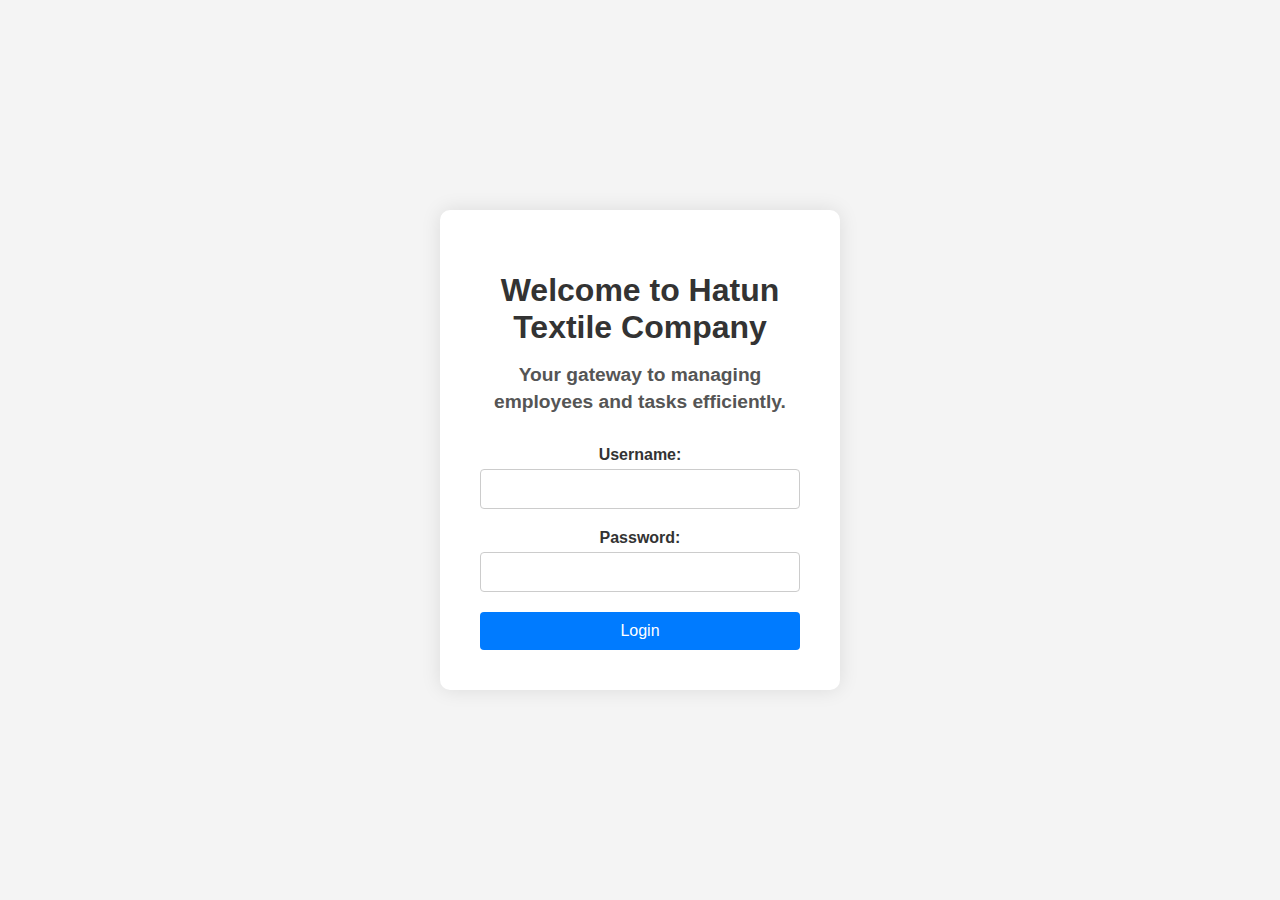
<file: index.html>
<!DOCTYPE html>
<html lang="en">
<head>
    <meta charset="UTF-8">
    <meta name="viewport" content="width=device-width, initial-scale=1.0">
    <title>Login - Hatun Textile Company</title>
    <link rel="stylesheet" href="styles.css">
</head>
<body>
    <div class="login-container">
        <h1>Welcome to Hatun Textile Company</h1>
        <h2>Your gateway to managing employees and tasks efficiently.</h2>

        <form id="loginForm">
            <label for="username">Username:</label>
            <input type="text" id="username" required>

            <label for="password">Password:</label>
            <input type="password" id="password" required>

            <button type="submit">Login</button>
        </form>
    </div>
    <script src="scripts.js"></script>
</body>
</html>
</file>
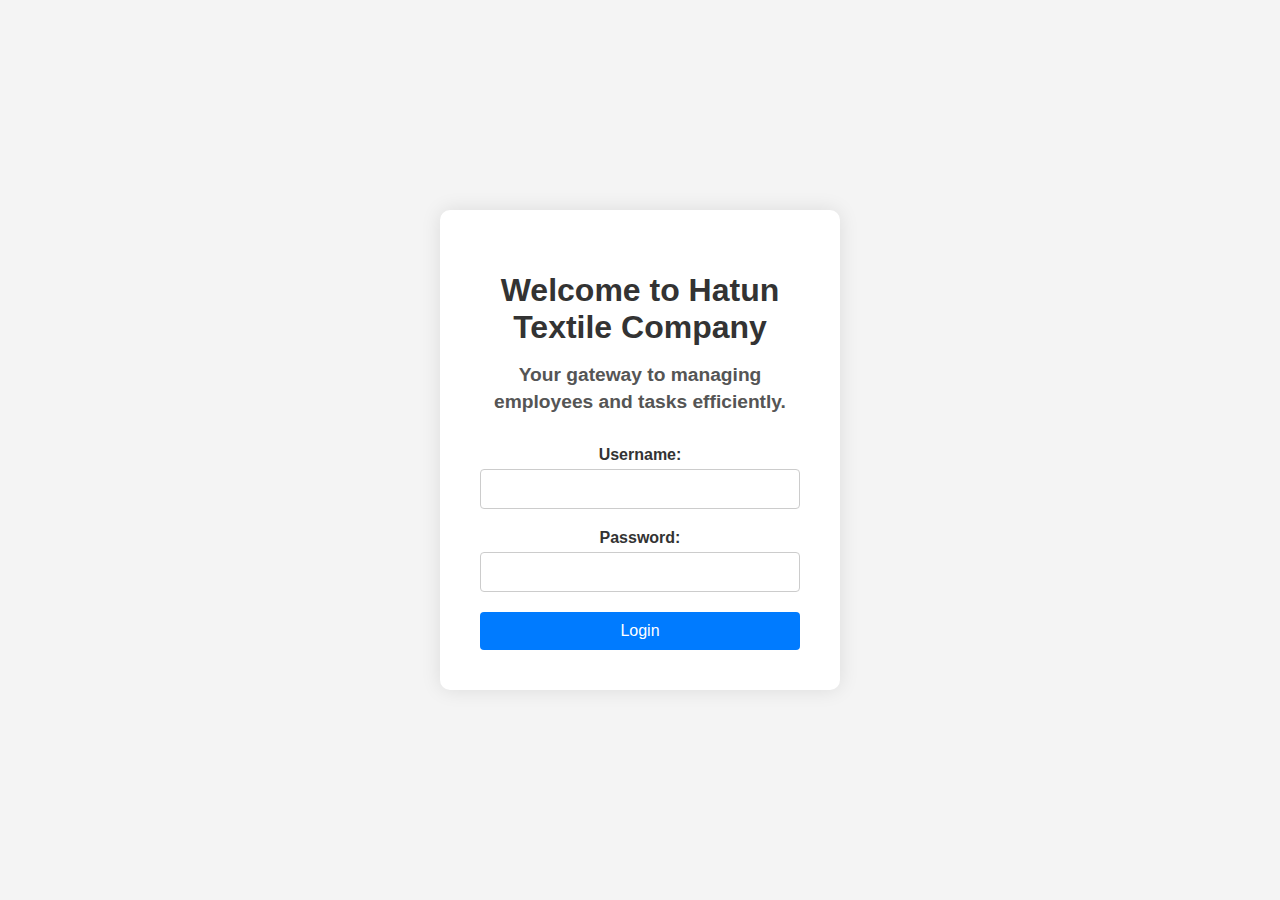
<file: 02/index.html>
<!DOCTYPE html>
<html lang="en">
<head>
    <meta charset="UTF-8">
    <meta name="viewport" content="width=device-width, initial-scale=1.0">
    <title>Login - Hatun Textile Company</title>
    <link rel="stylesheet" href="styles.css">
</head>
<body>
    <div class="login-container">
        <h1>Welcome to Hatun Textile Company</h1>
        <h2>Your gateway to managing employees and tasks efficiently.</h2>

        <form id="loginForm">
            <label for="username">Username:</label>
            <input type="text" id="username" required>

            <label for="password">Password:</label>
            <input type="password" id="password" required>

            <button type="submit">Login</button>
        </form>
    </div>
    <script src="scripts.js"></script>
</body>
</html>
</file>
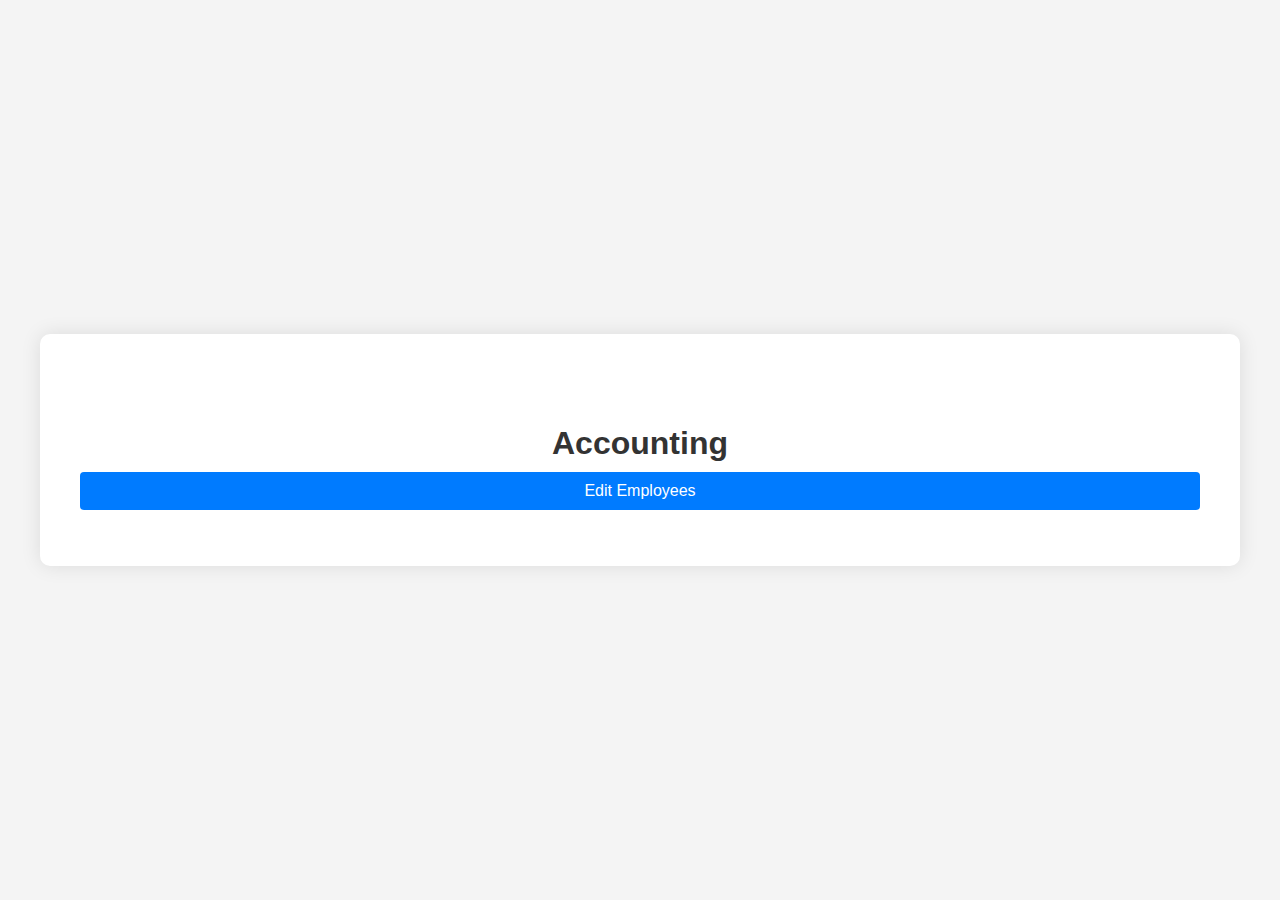
<file: accounting.html>
<!DOCTYPE html>
<html lang="en">
<head>
    <meta charset="UTF-8">
    <meta name="viewport" content="width=device-width, initial-scale=1.0">
    <title>Accounting</title>
    <link rel="stylesheet" href="styles.css">
</head>
<body>
    <div class="employee-container">
        <h1>Accounting</h1>
        <button onclick="toggleEmployeeOptions()">Edit Employees</button>
        <div id="employeeOptions" style="display: none;">
            <button onclick="showAddEmployeeForm()">Add Employee</button>
            <button onclick="enableDeleteEmployees()">Delete Employees</button>
            <button onclick="enableEditEmployees()">Edit Employees</button>
        </div>
        <div id="employeeForm" style="display: none;">
            <form onsubmit="addEmployee(event)">
                <label for="employeeName">Employee Name:</label>
                <input type="text" id="employeeName" required>
                <button type="submit">Add Employee</button>
            </form>
        </div>
        <ul id="employeeList">
            <!-- Employee names and counters will be added here -->
        </ul>
    </div>
    <script src="scripts.js"></script>
    <script>
        document.addEventListener('DOMContentLoaded', loadEmployees);
    </script>
</body>
</html>
</file>
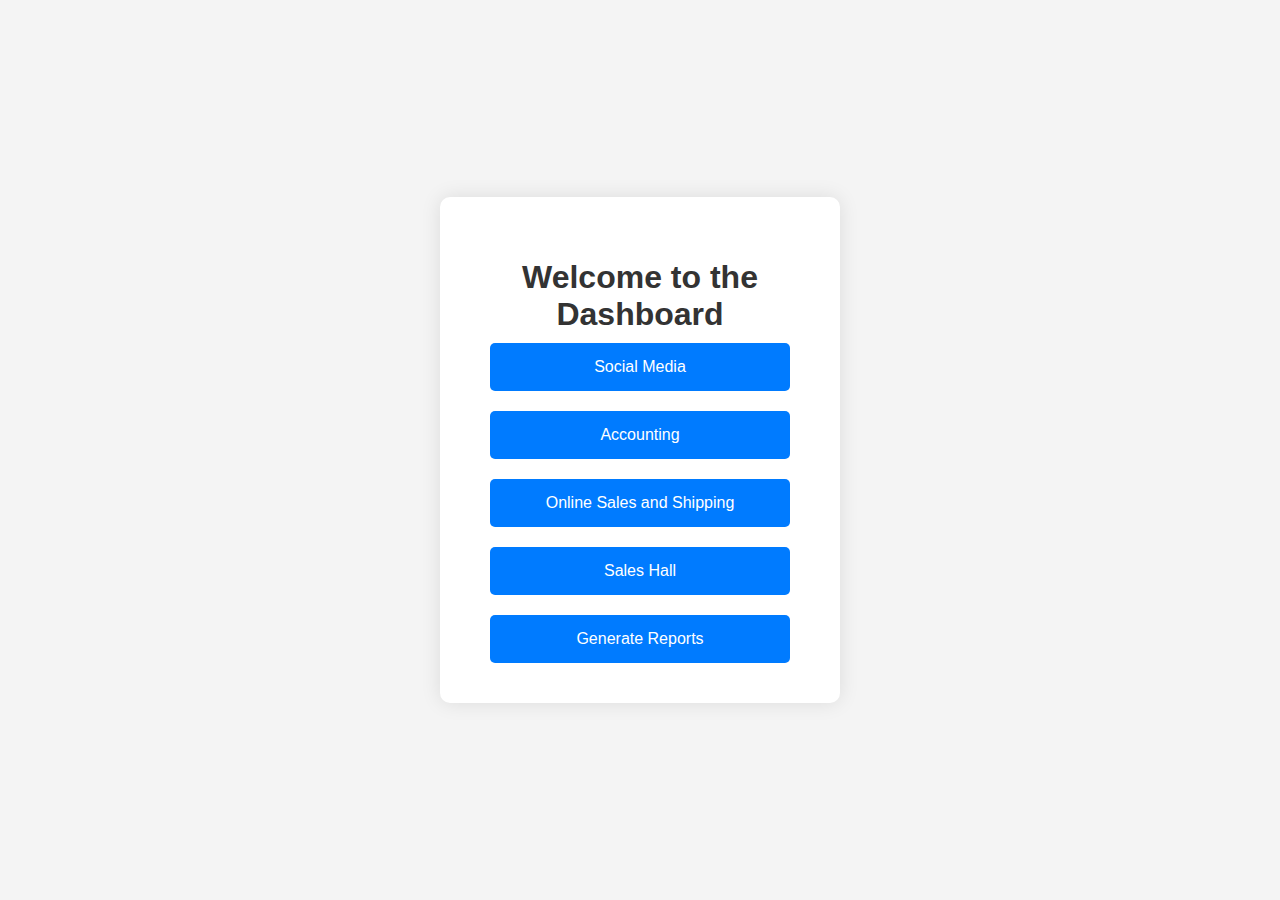
<file: dashboard.html>
<!DOCTYPE html>
<html lang="en">
<head>
    <meta charset="UTF-8">
    <meta name="viewport" content="width=device-width, initial-scale=1.0">
    <title>Dashboard - Hatun Textile Company</title>
    <link rel="stylesheet" href="styles.css">
</head>
<body>
    <div class="dashboard-container">
        <h1>Welcome to the Dashboard</h1>
        <div class="button-group">
            <button onclick="navigateTo('socialMedia.html')">Social Media</button>
            <button onclick="navigateTo('accounting.html')">Accounting</button>
            <button onclick="navigateTo('onlineSales.html')">Online Sales and Shipping</button>
            <button onclick="navigateTo('salesHall.html')">Sales Hall</button>
            <!-- Add a button to navigate to the reports page -->
            <button onclick="navigateTo('reports.html')">Generate Reports</button>
        </div>
    </div>
    <script>
        function navigateTo(page) {
            window.location.href = page;
        }
    </script>
</body>
</html>
</file>
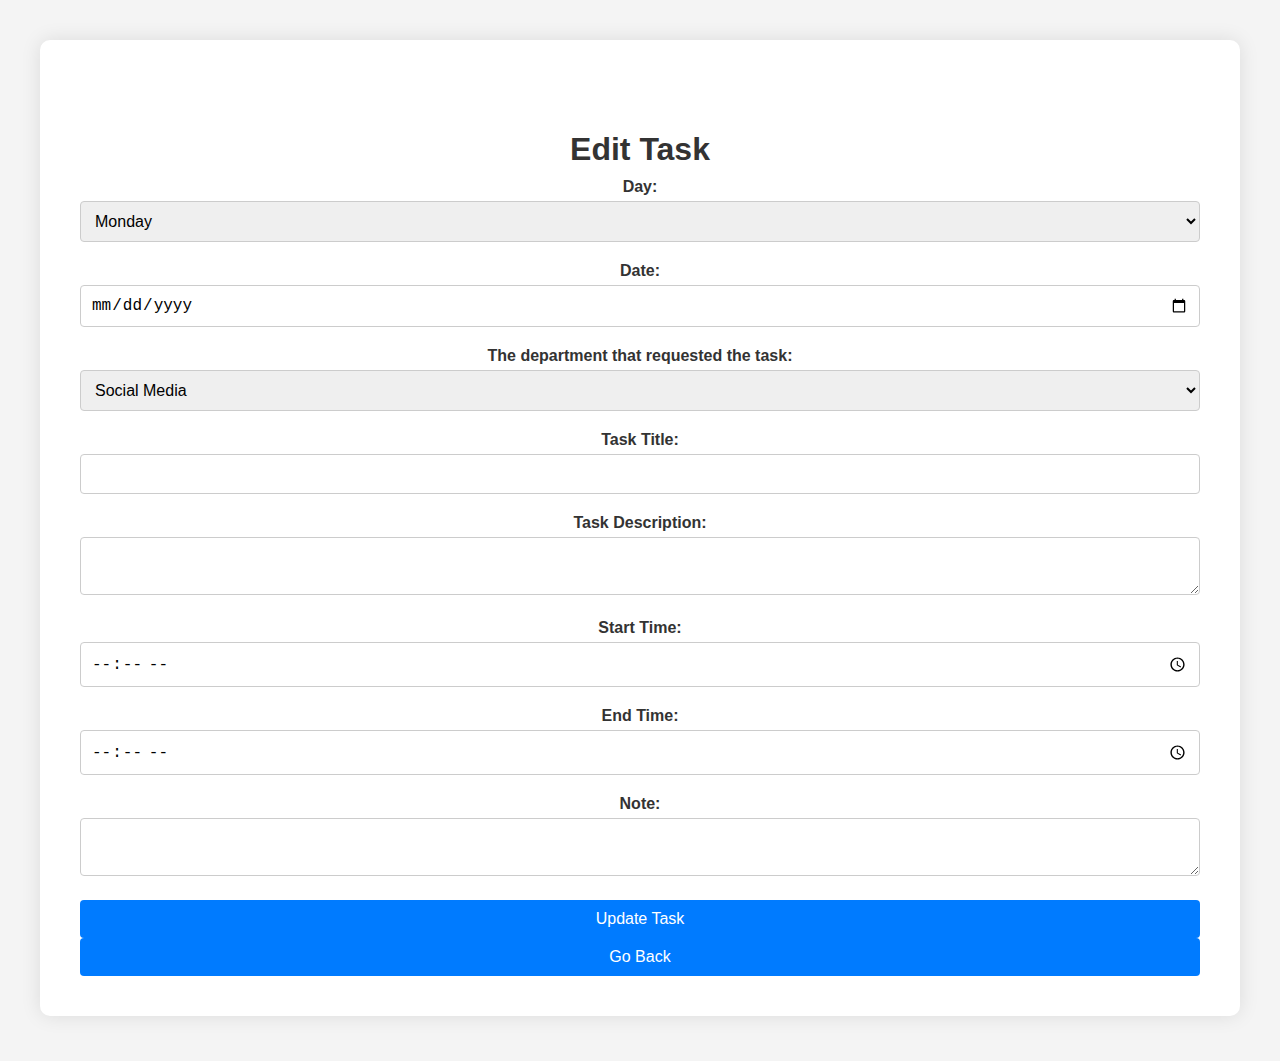
<file: editTask.html>
<!DOCTYPE html>
<html lang="en">
<head>
    <meta charset="UTF-8">
    <meta name="viewport" content="width=device-width, initial-scale=1.0">
    <title>Edit Task</title>
    <link rel="stylesheet" href="styles.css">
</head>
<body>
    <div class="employee-container">
        <h1>Edit Task</h1>
        <div id="taskFormContainer">
            <form id="editTaskForm" onsubmit="updateTask(event)">
                <label for="taskDay">Day:</label>
                <select id="taskDay" name="taskDay" required>
                    <option value="Monday">Monday</option>
                    <option value="Tuesday">Tuesday</option>
                    <option value="Wednesday">Wednesday</option>
                    <option value="Thursday">Thursday</option>
                    <option value="Friday">Friday</option>
                    <option value="Saturday">Saturday</option>
                    <option value="Sunday">Sunday</option>
                </select>
                
                <label for="taskDate">Date:</label>
                <input type="date" id="taskDate" name="taskDate" required>
                
                <label for="taskDepartment">The department that requested the task:</label>
                <select id="taskDepartment" name="taskDepartment" required>
                    <option value="Social Media">Social Media</option>
                    <option value="Accounting">Accounting</option>
                    <option value="Online Sales Shipping">Online Sales Shipping</option>
                    <option value="Sales Hall">Sales Hall</option>
                </select>
                
                <label for="taskTitle">Task Title:</label>
                <input type="text" id="taskTitle" name="taskTitle" required>
                
                <label for="taskDescription">Task Description:</label>
                <textarea id="taskDescription" name="taskDescription" required></textarea>
                
                <label for="taskStartTime">Start Time:</label>
                <input type="time" id="taskStartTime" name="taskStartTime" required>
                
                <label for="taskEndTime">End Time:</label>
                <input type="time" id="taskEndTime" name="taskEndTime" required>
                
                <label for="taskNote">Note:</label>
                <textarea id="taskNote" name="taskNote"></textarea>
                
                <button type="submit">Update Task</button>
            </form>
        </div>
        <button onclick="goBack()">Go Back</button>
    </div>
    <script src="scripts.js"></script>
    <script>
        document.addEventListener('DOMContentLoaded', loadTaskDetails);
    </script>
</body>
</html>
</file>
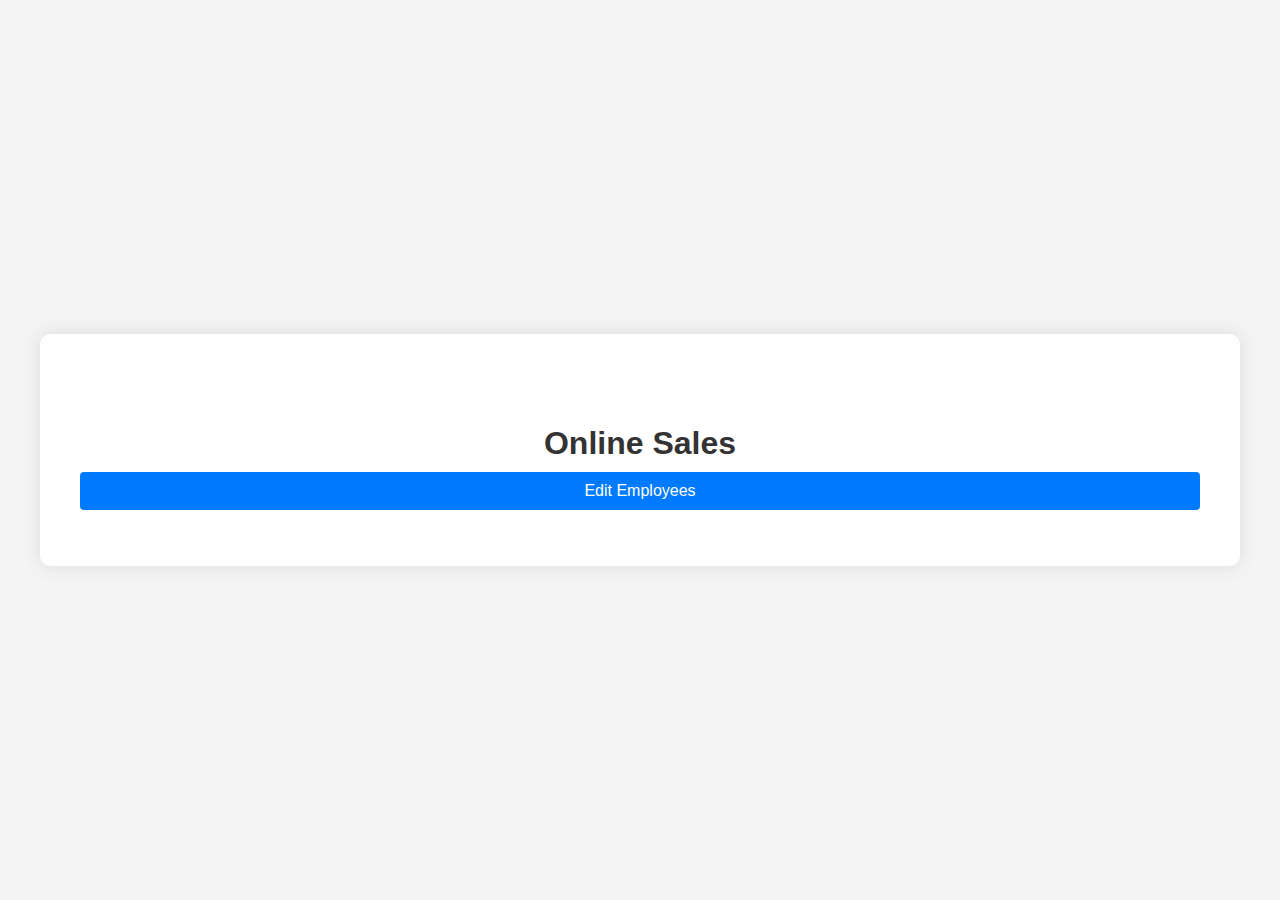
<file: onlineSales.html>
<!DOCTYPE html>
<html lang="en">
<head>
    <meta charset="UTF-8">
    <meta name="viewport" content="width=device-width, initial-scale=1.0">
    <title>Online Sales</title>
    <link rel="stylesheet" href="styles.css">
</head>
<body>
    <div class="employee-container">
        <h1>Online Sales</h1>
        <button onclick="toggleEmployeeOptions()">Edit Employees</button>
        <div id="employeeOptions" style="display: none;">
            <button onclick="showAddEmployeeForm()">Add Employee</button>
            <button onclick="enableDeleteEmployees()">Delete Employees</button>
            <button onclick="enableEditEmployees()">Edit Employees</button>
        </div>
        <div id="employeeForm" style="display: none;">
            <form onsubmit="addEmployee(event)">
                <label for="employeeName">Employee Name:</label>
                <input type="text" id="employeeName" required>
                <button type="submit">Add Employee</button>
            </form>
        </div>
        <ul id="employeeList">
            <!-- Employee names and counters will be added here -->
        </ul>
    </div>
    <script src="scripts.js"></script>
    <script>
        document.addEventListener('DOMContentLoaded', loadEmployees);
    </script>
</body>
</html>
</file>
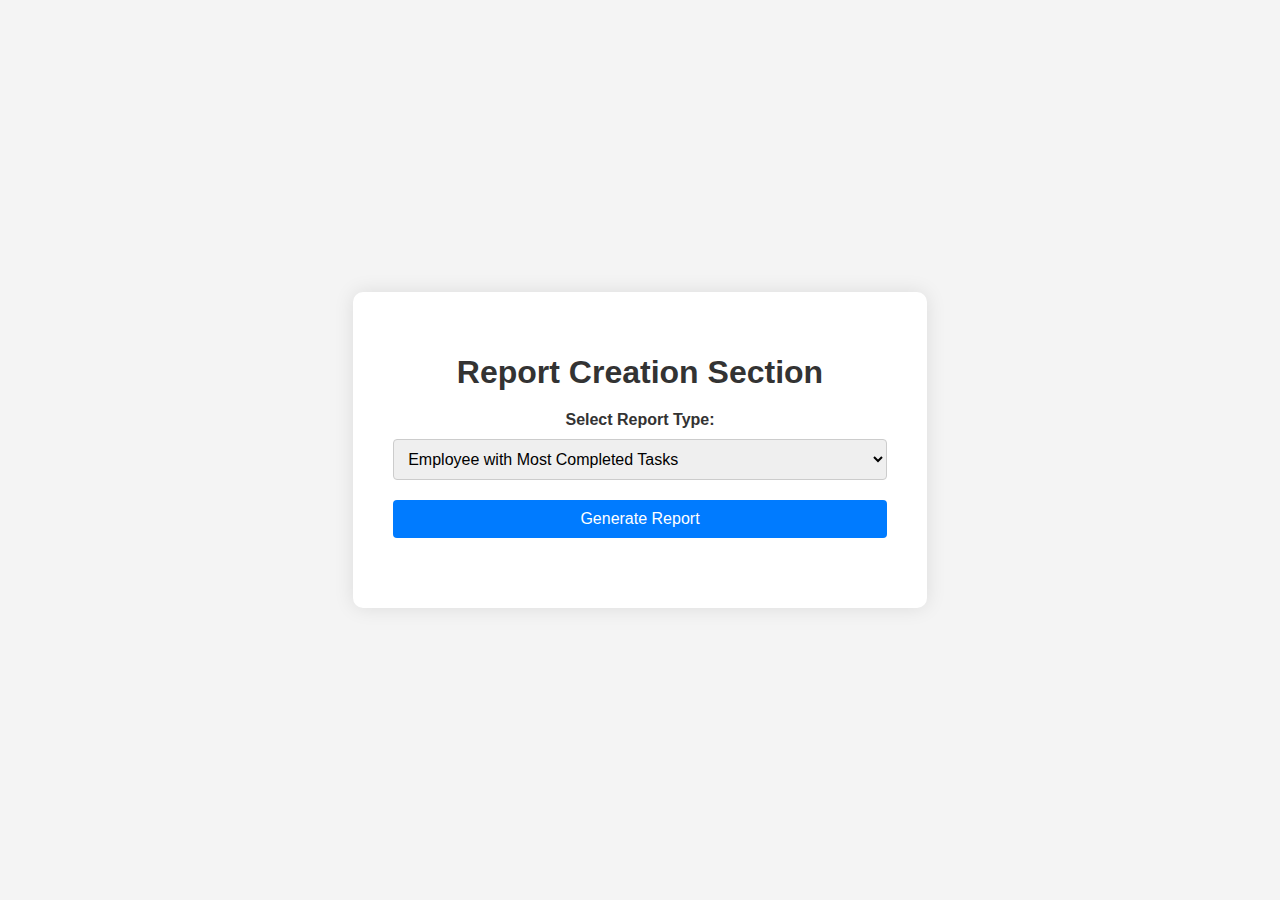
<file: reports.html>
<!DOCTYPE html>
<html lang="en">
<head>
    <meta charset="UTF-8">
    <meta name="viewport" content="width=device-width, initial-scale=1.0">
    <title>Reports - Hatun Textile Company</title>
    <link rel="stylesheet" href="styles.css">
</head>
<body>
    <div class="reports-container">
        <h1>Report Creation Section</h1>
        <form id="reportForm">
            <label for="reportType">Select Report Type:</label>
            <select id="reportType" required>
                <option value="mostCompleted">Employee with Most Completed Tasks</option>
                <option value="mostUncompleted">Employee with Most Uncompleted Tasks</option>
                <option value="completedPercentage">Percentage of Tasks Completed</option>
                <option value="unfinishedPercentage">Percentage of Unfinished Tasks</option>
            </select>
            <button type="submit">Generate Report</button>
        </form>

        <div id="reportResult" class="report-result">
            <!-- Report results will be displayed here -->
        </div>
    </div>
    <script src="scripts.js"></script>
</body>
</html>
</file>
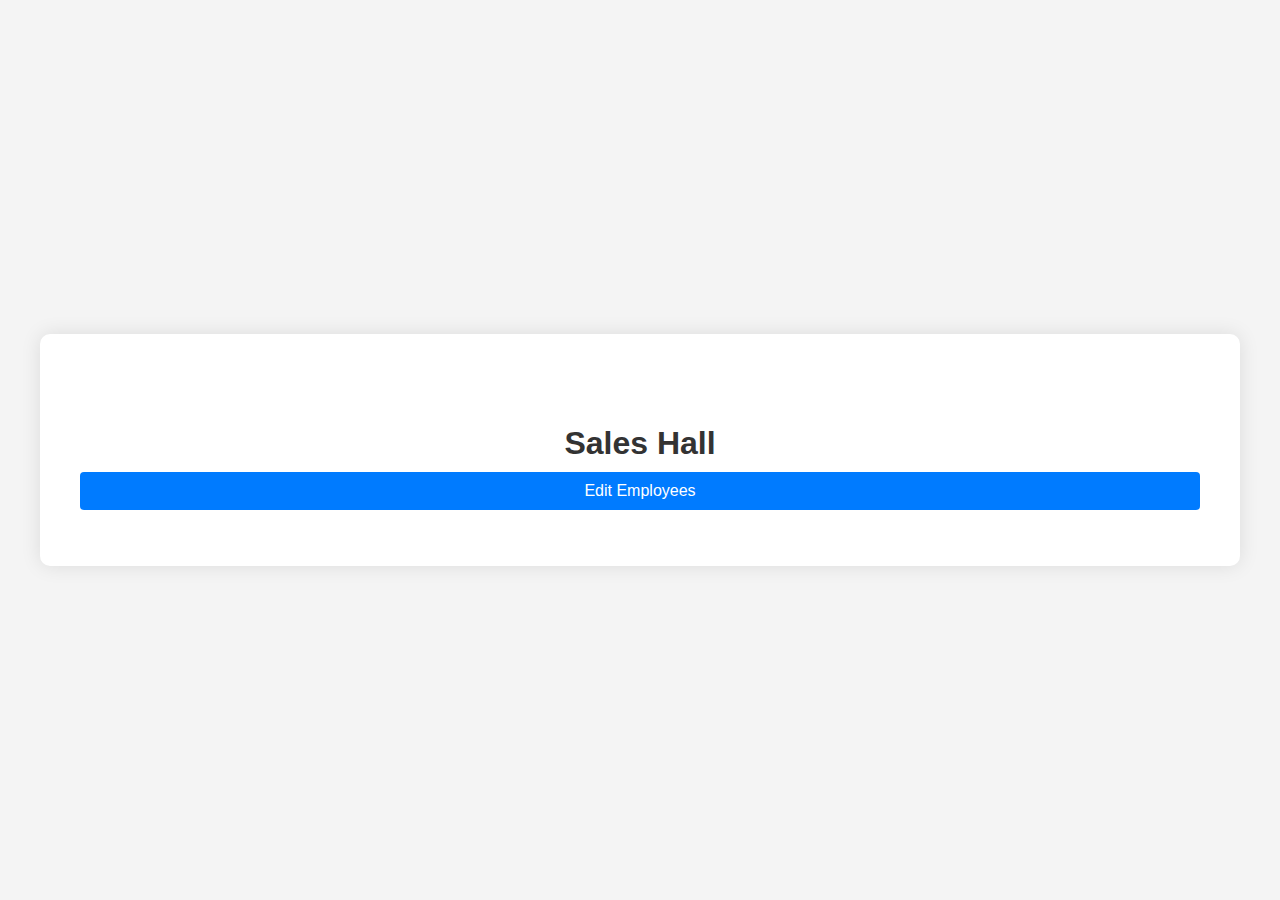
<file: salesHall.html>
<!DOCTYPE html>
<html lang="en">
<head>
    <meta charset="UTF-8">
    <meta name="viewport" content="width=device-width, initial-scale=1.0">
    <title>Sales Hall</title>
    <link rel="stylesheet" href="styles.css">
</head>
<body>
    <div class="employee-container">
        <h1>Sales Hall</h1>
        <button onclick="toggleEmployeeOptions()">Edit Employees</button>
        <div id="employeeOptions" style="display: none;">
            <button onclick="showAddEmployeeForm()">Add Employee</button>
            <button onclick="enableDeleteEmployees()">Delete Employees</button>
            <button onclick="enableEditEmployees()">Edit Employees</button>
        </div>
        <div id="employeeForm" style="display: none;">
            <form onsubmit="addEmployee(event)">
                <label for="employeeName">Employee Name:</label>
                <input type="text" id="employeeName" required>
                <button type="submit">Add Employee</button>
            </form>
        </div>
        <ul id="employeeList">
            <!-- Employee names and counters will be added here -->
        </ul>
    </div>
    <script src="scripts.js"></script>
    <script>
        document.addEventListener('DOMContentLoaded', loadEmployees);
    </script>
</body>
</html>
</file>
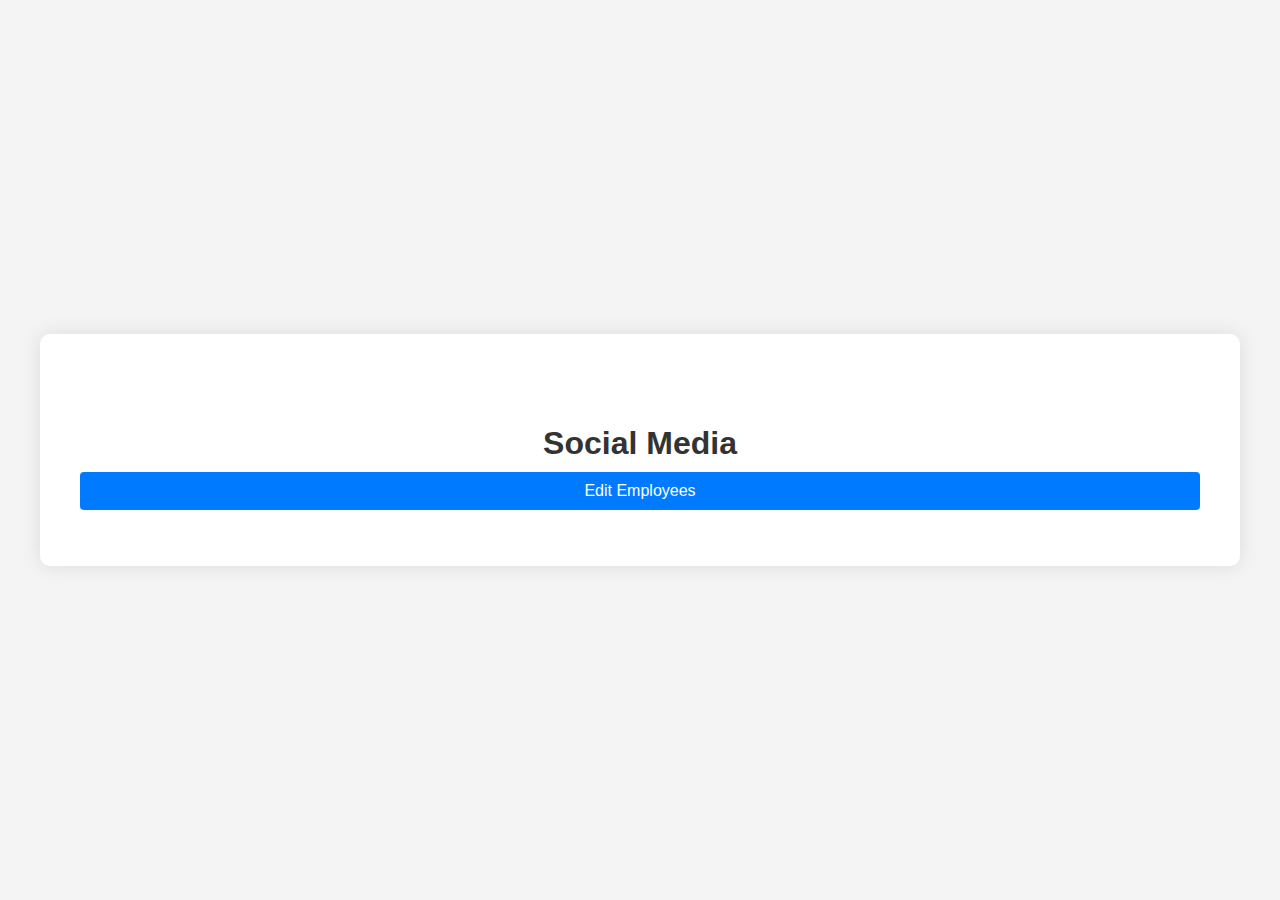
<file: socialMedia.html>
<!DOCTYPE html>
<html lang="en">
<head>
    <meta charset="UTF-8">
    <meta name="viewport" content="width=device-width, initial-scale=1.0">
    <title>Social Media</title>
    <link rel="stylesheet" href="styles.css">
</head>
<body>
    <div class="employee-container">
        <h1>Social Media</h1>
        <button onclick="toggleEmployeeOptions()">Edit Employees</button>
        <div id="employeeOptions" style="display: none;">
            <button onclick="showAddEmployeeForm()">Add Employee</button>
            <button onclick="enableDeleteEmployees()">Delete Employees</button>
            <button onclick="enableEditEmployees()">Edit Employees</button>
        </div>
        <div id="employeeForm" style="display: none;">
            <form onsubmit="addEmployee(event)">
                <label for="employeeName">Employee Name:</label>
                <input type="text" id="employeeName" required>
                <button type="submit">Add Employee</button>
            </form>
        </div>
        <ul id="employeeList">
            <!-- Employee names and counters will be added here -->
        </ul>
    </div>
    <script src="scripts.js"></script>
    <script>
        document.addEventListener('DOMContentLoaded', loadEmployees);
    </script>
</body>
</html>
</file>
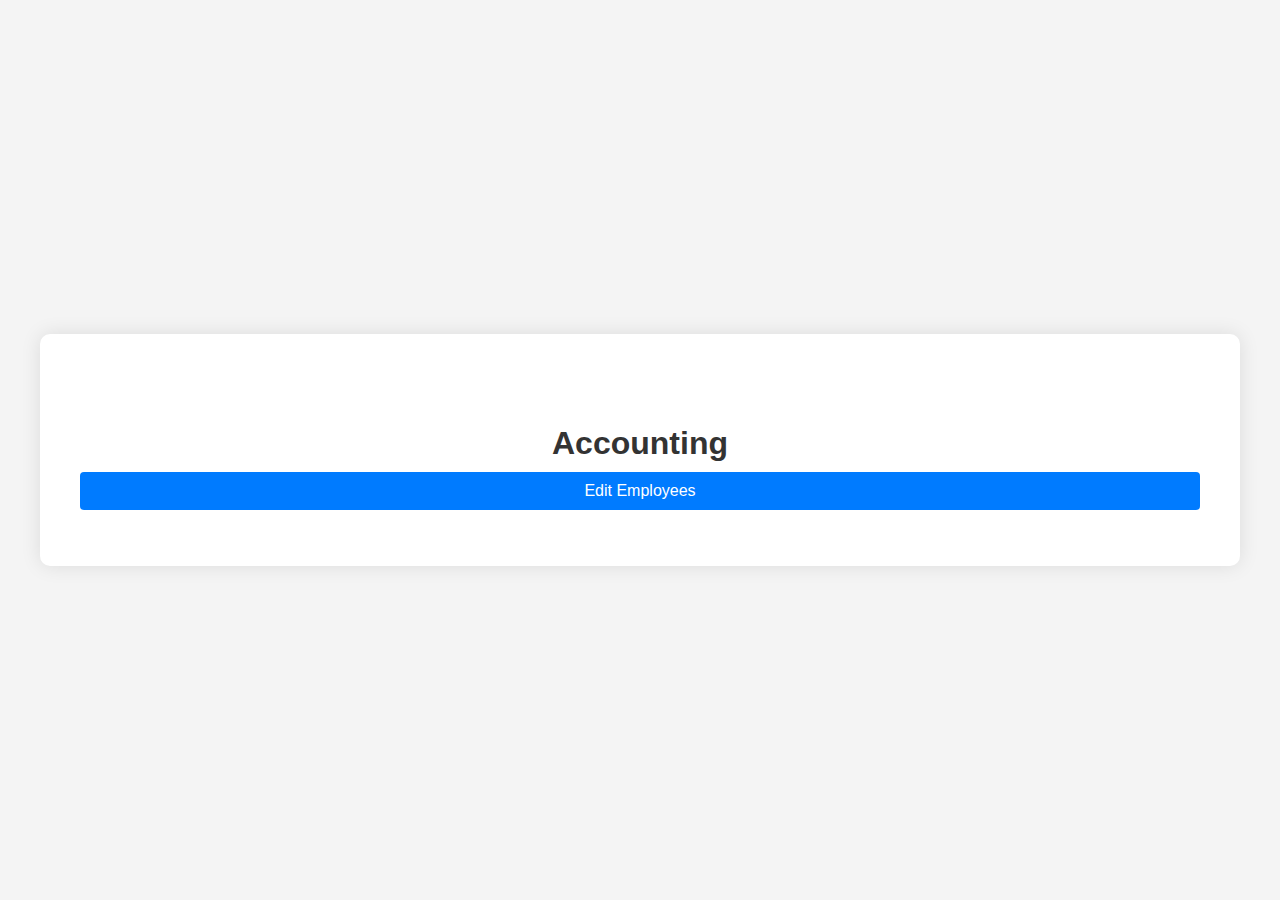
<file: 02/accounting.html>
<!DOCTYPE html>
<html lang="en">
<head>
    <meta charset="UTF-8">
    <meta name="viewport" content="width=device-width, initial-scale=1.0">
    <title>Accounting</title>
    <link rel="stylesheet" href="styles.css">
</head>
<body>
    <div class="employee-container">
        <h1>Accounting</h1>
        <button onclick="toggleEmployeeOptions()">Edit Employees</button>
        <div id="employeeOptions" style="display: none;">
            <button onclick="showAddEmployeeForm()">Add Employee</button>
            <button onclick="enableDeleteEmployees()">Delete Employees</button>
            <button onclick="enableEditEmployees()">Edit Employees</button>
        </div>
        <div id="employeeForm" style="display: none;">
            <form onsubmit="addEmployee(event)">
                <label for="employeeName">Employee Name:</label>
                <input type="text" id="employeeName" required>
                <button type="submit">Add Employee</button>
            </form>
        </div>
        <ul id="employeeList">
            <!-- Employee names and counters will be added here -->
        </ul>
    </div>
    <script src="scripts.js"></script>
    <script>
        document.addEventListener('DOMContentLoaded', loadEmployees);
    </script>
</body>
</html>
</file>
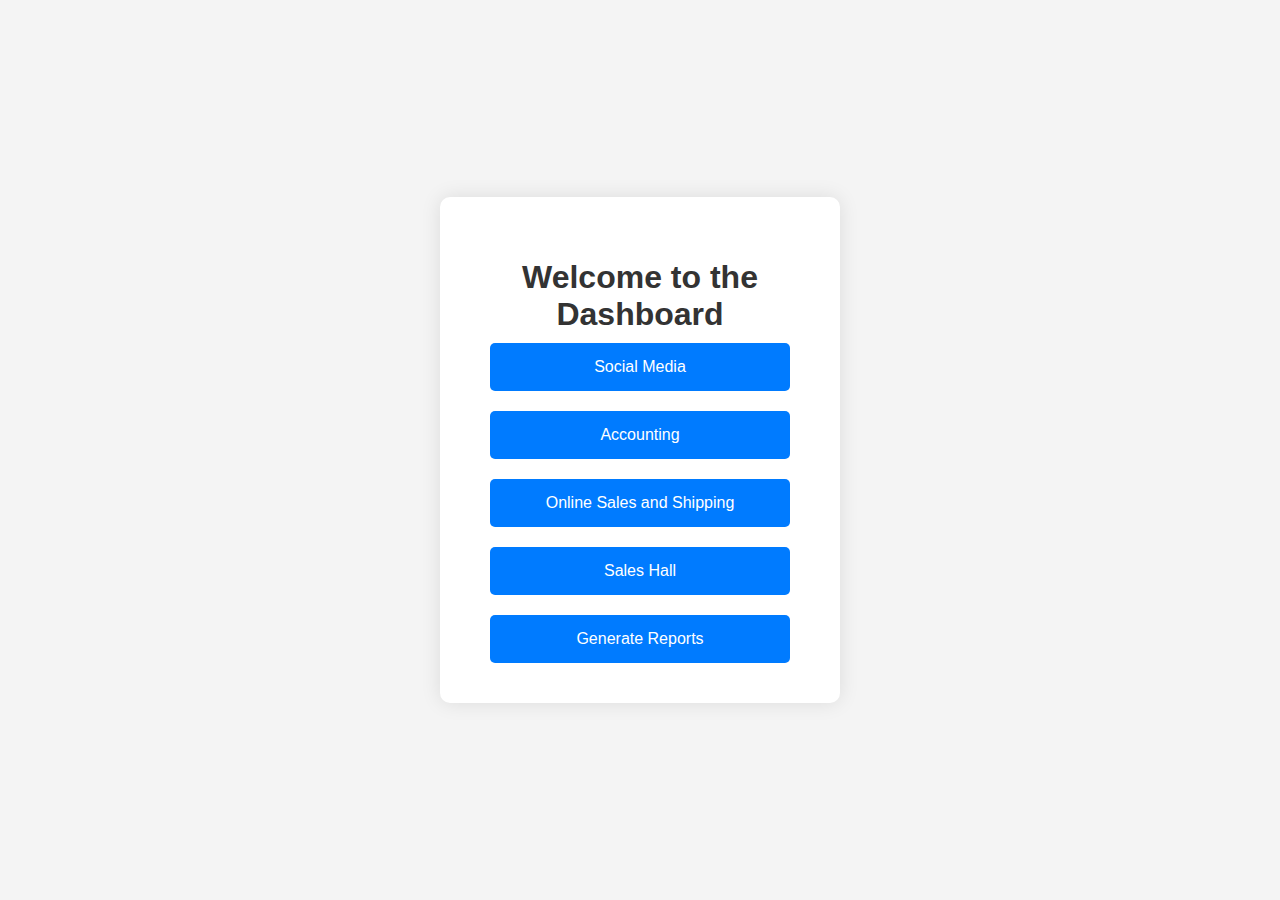
<file: 02/dashboard.html>
<!DOCTYPE html>
<html lang="en">
<head>
    <meta charset="UTF-8">
    <meta name="viewport" content="width=device-width, initial-scale=1.0">
    <title>Dashboard - Hatun Textile Company</title>
    <link rel="stylesheet" href="styles.css">
</head>
<body>
    <div class="dashboard-container">
        <h1>Welcome to the Dashboard</h1>
        <div class="button-group">
            <button onclick="navigateTo('socialMedia.html')">Social Media</button>
            <button onclick="navigateTo('accounting.html')">Accounting</button>
            <button onclick="navigateTo('onlineSales.html')">Online Sales and Shipping</button>
            <button onclick="navigateTo('salesHall.html')">Sales Hall</button>
            <!-- Add a button to navigate to the reports page -->
            <button onclick="navigateTo('reports.html')">Generate Reports</button>
        </div>
    </div>
    <script>
        function navigateTo(page) {
            window.location.href = page;
        }
    </script>
</body>
</html>
</file>
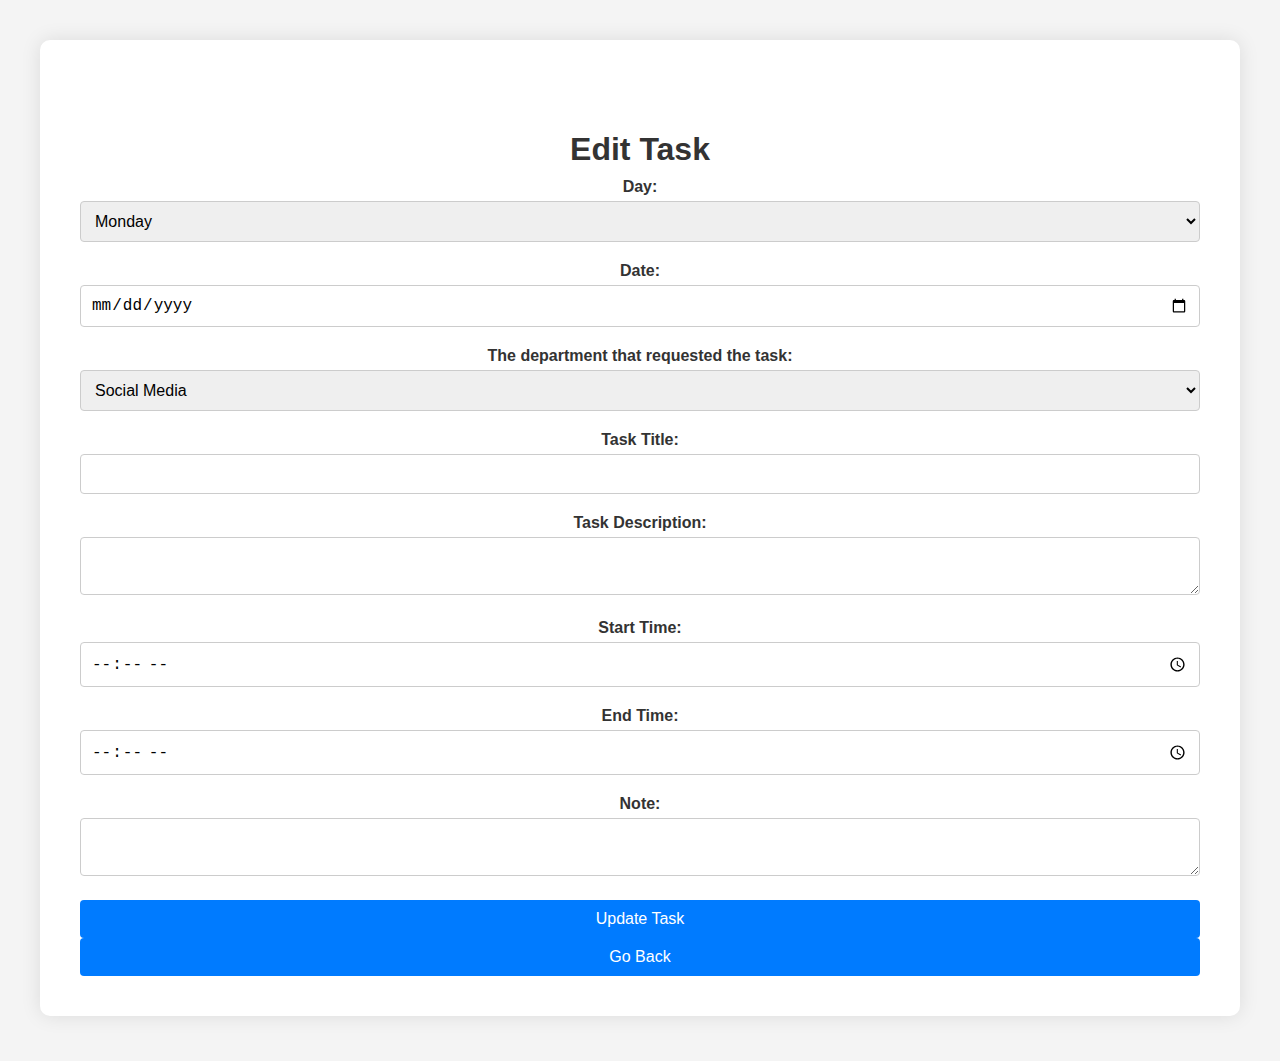
<file: 02/editTask.html>
<!DOCTYPE html>
<html lang="en">
<head>
    <meta charset="UTF-8">
    <meta name="viewport" content="width=device-width, initial-scale=1.0">
    <title>Edit Task</title>
    <link rel="stylesheet" href="styles.css">
</head>
<body>
    <div class="employee-container">
        <h1>Edit Task</h1>
        <div id="taskFormContainer">
            <form id="editTaskForm" onsubmit="updateTask(event)">
                <label for="taskDay">Day:</label>
                <select id="taskDay" name="taskDay" required>
                    <option value="Monday">Monday</option>
                    <option value="Tuesday">Tuesday</option>
                    <option value="Wednesday">Wednesday</option>
                    <option value="Thursday">Thursday</option>
                    <option value="Friday">Friday</option>
                    <option value="Saturday">Saturday</option>
                    <option value="Sunday">Sunday</option>
                </select>
                
                <label for="taskDate">Date:</label>
                <input type="date" id="taskDate" name="taskDate" required>
                
                <label for="taskDepartment">The department that requested the task:</label>
                <select id="taskDepartment" name="taskDepartment" required>
                    <option value="Social Media">Social Media</option>
                    <option value="Accounting">Accounting</option>
                    <option value="Online Sales Shipping">Online Sales Shipping</option>
                    <option value="Sales Hall">Sales Hall</option>
                </select>
                
                <label for="taskTitle">Task Title:</label>
                <input type="text" id="taskTitle" name="taskTitle" required>
                
                <label for="taskDescription">Task Description:</label>
                <textarea id="taskDescription" name="taskDescription" required></textarea>
                
                <label for="taskStartTime">Start Time:</label>
                <input type="time" id="taskStartTime" name="taskStartTime" required>
                
                <label for="taskEndTime">End Time:</label>
                <input type="time" id="taskEndTime" name="taskEndTime" required>
                
                <label for="taskNote">Note:</label>
                <textarea id="taskNote" name="taskNote"></textarea>
                
                <button type="submit">Update Task</button>
            </form>
        </div>
        <button onclick="goBack()">Go Back</button>
    </div>
    <script src="scripts.js"></script>
    <script>
        document.addEventListener('DOMContentLoaded', loadTaskDetails);
    </script>
</body>
</html>
</file>
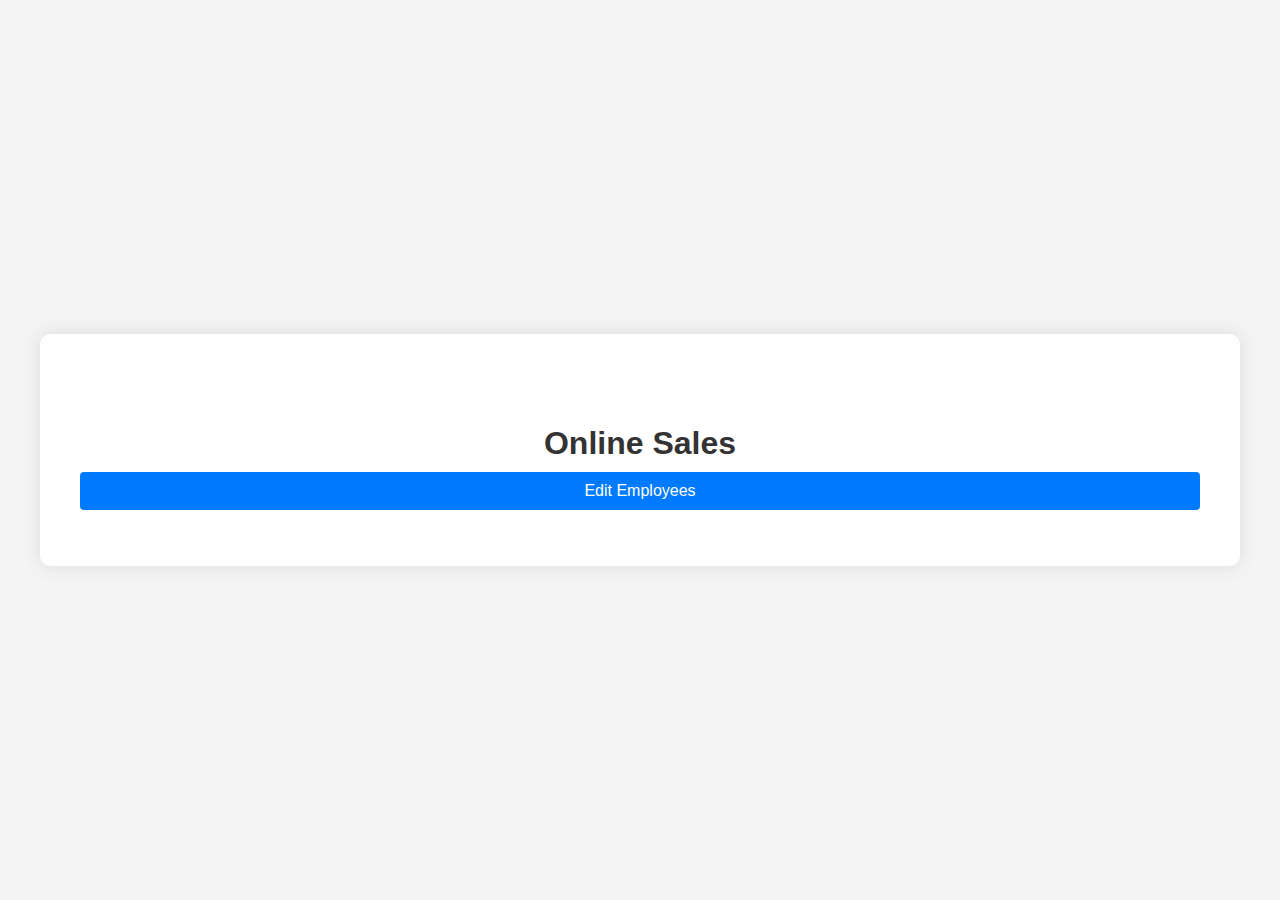
<file: 02/onlineSales.html>
<!DOCTYPE html>
<html lang="en">
<head>
    <meta charset="UTF-8">
    <meta name="viewport" content="width=device-width, initial-scale=1.0">
    <title>Online Sales</title>
    <link rel="stylesheet" href="styles.css">
</head>
<body>
    <div class="employee-container">
        <h1>Online Sales</h1>
        <button onclick="toggleEmployeeOptions()">Edit Employees</button>
        <div id="employeeOptions" style="display: none;">
            <button onclick="showAddEmployeeForm()">Add Employee</button>
            <button onclick="enableDeleteEmployees()">Delete Employees</button>
            <button onclick="enableEditEmployees()">Edit Employees</button>
        </div>
        <div id="employeeForm" style="display: none;">
            <form onsubmit="addEmployee(event)">
                <label for="employeeName">Employee Name:</label>
                <input type="text" id="employeeName" required>
                <button type="submit">Add Employee</button>
            </form>
        </div>
        <ul id="employeeList">
            <!-- Employee names and counters will be added here -->
        </ul>
    </div>
    <script src="scripts.js"></script>
    <script>
        document.addEventListener('DOMContentLoaded', loadEmployees);
    </script>
</body>
</html>
</file>
<file: styles.css>
/* Base styles */
body {
    font-family: Arial, sans-serif;
    margin: 0;
    padding: 0;
    background-color: #f4f4f4;
    display: flex;
    justify-content: center;
    align-items: center;
    min-height: 100vh;
    box-sizing: border-box;
    padding: 20px;
    text-align: center;
    transition: background-color 0.3s ease;
}

/* Login container styles */
.login-container {
    max-width: 400px;
    width: 100%;
    padding: 40px;
    background: #ffffff;
    box-shadow: 0 0 20px rgba(0, 0, 0, 0.1);
    border-radius: 10px;
    box-sizing: border-box;
    transition: transform 0.3s ease;
    text-align: center;
}

.login-container:hover {
    transform: translateY(-5px);
}

/* Typography */
h1 {
    font-size: 2em;
    color: #333;
    margin-bottom: 10px;
}

h2 {
    font-size: 1.2em;
    color: #555;
    margin-bottom: 30px;
    line-height: 1.4;
}

label {
    display: block;
    font-weight: bold;
    color: #333;
    margin-bottom: 5px;
}

input, textarea, select {
    width: 100%;
    padding: 10px;
    margin-bottom: 20px;
    border: 1px solid #ccc;
    border-radius: 4px;
    font-size: 16px;
    box-sizing: border-box;
    transition: border-color 0.3s ease;
}

input:focus, textarea:focus, select:focus {
    border-color: #007BFF;
}

/* Button styles */
button {
    width: 100%;
    padding: 10px 20px;
    font-size: 16px;
    cursor: pointer;
    border: none;
    border-radius: 4px;
    background-color: #007BFF;
    color: #ffffff;
    transition: background-color 0.3s ease;
}

button:hover {
    background-color: #0056b3;
}

/* Dashboard container styles */
.dashboard-container {
    max-width: 400px;
    margin: 0 auto;
    padding: 40px;
    background: #ffffff;
    box-shadow: 0 0 20px rgba(0, 0, 0, 0.1);
    border-radius: 10px;
    text-align: center;
    box-sizing: border-box;
}

.button-group {
    display: flex;
    flex-direction: column;
    gap: 20px;
    align-items: center;
}

.button-group button {
    width: 100%;
    max-width: 300px;
    padding: 15px;
    font-size: 16px;
    cursor: pointer;
    border: none;
    border-radius: 5px;
    background-color: #007BFF;
    color: white;
    transition: background-color 0.3s ease, transform 0.3s ease;
}

.button-group button:hover {
    background-color: #0056b3;
    transform: translateY(-2px);
}

/* Reports container styles */
.reports-container {
    max-width: 600px;
    margin: 0 auto;
    padding: 40px;
    background: #ffffff;
    box-shadow: 0 0 20px rgba(0, 0, 0, 0.1);
    border-radius: 10px;
    text-align: center;
    box-sizing: border-box;
}

.reports-container h1 {
    font-size: 2em;
    color: #333;
    margin-bottom: 20px;
}

.reports-container form {
    margin-bottom: 30px;
}

.reports-container label {
    font-weight: bold;
    color: #333;
    display: block;
    margin-bottom: 10px;
}

.reports-container select {
    width: 100%;
    padding: 10px;
    margin-bottom: 20px;
    border: 1px solid #ccc;
    border-radius: 4px;
    font-size: 16px;
    box-sizing: border-box;
}

.reports-container button {
    width: 100%;
    padding: 10px 20px;
    font-size: 16px;
    cursor: pointer;
    border: none;
    border-radius: 4px;
    background-color: #007BFF;
    color: #ffffff;
    transition: background-color 0.3s ease;
}

.reports-container button:hover {
    background-color: #0056b3;
}

.report-result {
    margin-top: 30px;
    text-align: left;
}

/* Employee container styles */
.employee-container {
    max-width: 1200px; /* Full width on large screens */
    width: 100%;
    margin: 20px auto;
    padding: 40px;
    background: #ffffff;
    box-shadow: 0 0 20px rgba(0, 0, 0, 0.1);
    text-align: center;
    border-radius: 10px;
    box-sizing: border-box;
    transition: transform 0.3s ease;
    position: relative; /* Ensure relative positioning for button container */
    padding-top: 70px; /* Space for the top-right buttons */
    overflow-x: auto; /* Enable horizontal scrolling on small screens */
}

.employee-container:hover {
    transform: translateY(-5px);
}

/* Task list and table styles */
#employeeList {
    list-style-type: none;
    padding: 0;
}

#employeeList li {
    background: #e0e0e0;
    margin: 5px 0;
    padding: 10px;
    border-radius: 4px;
    cursor: pointer;
    display: flex;
    justify-content: space-between;
    align-items: center;
    transition: background-color 0.3s ease;
}

#employeeList li:hover {
    background-color: #d0d0d0;
}

.task-counters {
    display: flex;
    gap: 10px;
}

.task-counters span {
    background: #ddd;
    padding: 5px 10px;
    border-radius: 4px;
}

/* Ensure consistent table widths and prevent text overlap */
table {
    width: 100%;
    table-layout: auto; /* Allow columns to adjust based on content */
    border-collapse: collapse;
    margin-top: 20px;
    box-shadow: 0 0 10px rgba(0, 0, 0, 0.1);
    border-radius: 5px;
    overflow: hidden;
    transition: transform 0.3s ease;
}

table:hover {
    transform: scale(1.02);
}

th, td {
    border: 1px solid #ddd;
    padding: 12px;
    text-align: left;
    font-size: 16px; /* Match text size to button size */
    vertical-align: top; /* Align text to the top of the cell */
}

th {
    background-color: #f4f4f4;
    color: #333;
}

tbody tr:nth-child(even) {
    background-color: #f9f9f9;
}

tbody tr:hover {
    background-color: #f1f1f1;
}

/* Action button styles */
button.table-action {
    padding: 5px 10px;
    font-size: 16px; /* Ensure buttons and table text have matching sizes */
    cursor: pointer;
    margin: 0 5px;
    border: none;
    background-color: #007BFF;
    color: white;
    border-radius: 3px;
    transition: background-color 0.3s ease;
}

button.table-action:hover {
    background-color: #0056b3;
}

/* Matching complete and uncomplete buttons */
button.mark-complete {
    background-color: #28a745;
    font-size: 16px; /* Matching text size */
}

button.mark-complete:hover {
    background-color: #218838;
}

button.mark-uncomplete {
    background-color: #dc3545;
    font-size: 16px; /* Matching text size */
}

button.mark-uncomplete:hover {
    background-color: #c82333;
}

/* Button Container for the top right alignment */
.button-container {
    position: absolute;
    top: 20px;
    right: 20px;
    display: flex;
    gap: 10px;
}

/* Responsive Design */

/* Tablet Screens */
@media screen and (max-width: 1024px) {
    .employee-container {
        max-width: 900px; /* Reduce width for tablets */
        padding: 30px;
        overflow-x: auto; /* Allow horizontal scrolling */
    }

    h1 {
        font-size: 1.8em;
    }

    h2 {
        font-size: 1.1em;
    }

    button {
        font-size: 14px;
    }

    th, td {
        padding: 10px;
    }

    .task-counters span {
        padding: 5px 8px;
    }
}

/* Mobile Screens */
@media screen and (max-width: 768px) {
    .employee-container {
        max-width: 700px; /* Further reduce width for mobile devices */
        padding: 20px;
        overflow-x: auto; /* Allow horizontal scrolling */
    }

    h1 {
        font-size: 1.6em;
    }

    button {
        font-size: 14px;
    }

    th, td {
        padding: 8px;
        font-size: 14px;
    }

    .task-counters {
        flex-direction: column;
        gap: 5px;
    }
}

/* Small Mobile Screens */
@media screen and (max-width: 480px) {
    .employee-container {
        max-width: 100%; /* Full width on small screens */
        padding: 15px;
        overflow-x: auto; /* Allow horizontal scrolling */
    }

    h1 {
        font-size: 1.4em;
    }

    h2 {
        font-size: 1em;
    }

    label {
        font-size: 14px;
    }

    input, textarea, select {
        font-size: 14px;
        padding: 8px;
    }

    button {
        font-size: 14px;
        padding: 8px 10px;
    }

    .task-counters span {
        font-size: 12px;
        padding: 3px 6px;
    }

    th, td {
        padding: 6px;
        font-size: 12px;
    }

    table {
        min-width: 600px; /* Set a minimum width for the table */
    }
}
</file>
<file: 02/styles.css>
/* Base styles */
body {
    font-family: Arial, sans-serif;
    margin: 0;
    padding: 0;
    background-color: #f4f4f4;
    display: flex;
    justify-content: center;
    align-items: center;
    min-height: 100vh;
    box-sizing: border-box;
    padding: 20px;
    text-align: center;
    transition: background-color 0.3s ease;
}

/* Login container styles */
.login-container {
    max-width: 400px;
    width: 100%;
    padding: 40px;
    background: #ffffff;
    box-shadow: 0 0 20px rgba(0, 0, 0, 0.1);
    border-radius: 10px;
    box-sizing: border-box;
    transition: transform 0.3s ease;
    text-align: center;
}

.login-container:hover {
    transform: translateY(-5px);
}

/* Typography */
h1 {
    font-size: 2em;
    color: #333;
    margin-bottom: 10px;
}

h2 {
    font-size: 1.2em;
    color: #555;
    margin-bottom: 30px;
    line-height: 1.4;
}

label {
    display: block;
    font-weight: bold;
    color: #333;
    margin-bottom: 5px;
}

input, textarea, select {
    width: 100%;
    padding: 10px;
    margin-bottom: 20px;
    border: 1px solid #ccc;
    border-radius: 4px;
    font-size: 16px;
    box-sizing: border-box;
    transition: border-color 0.3s ease;
}

input:focus, textarea:focus, select:focus {
    border-color: #007BFF;
}

/* Button styles */
button {
    width: 100%;
    padding: 10px 20px;
    font-size: 16px;
    cursor: pointer;
    border: none;
    border-radius: 4px;
    background-color: #007BFF;
    color: #ffffff;
    transition: background-color 0.3s ease;
}

button:hover {
    background-color: #0056b3;
}

/* Dashboard container styles */
.dashboard-container {
    max-width: 400px;
    margin: 0 auto;
    padding: 40px;
    background: #ffffff;
    box-shadow: 0 0 20px rgba(0, 0, 0, 0.1);
    border-radius: 10px;
    text-align: center;
    box-sizing: border-box;
}

.button-group {
    display: flex;
    flex-direction: column;
    gap: 20px;
    align-items: center;
}

.button-group button {
    width: 100%;
    max-width: 300px;
    padding: 15px;
    font-size: 16px;
    cursor: pointer;
    border: none;
    border-radius: 5px;
    background-color: #007BFF;
    color: white;
    transition: background-color 0.3s ease, transform 0.3s ease;
}

.button-group button:hover {
    background-color: #0056b3;
    transform: translateY(-2px);
}

/* Reports container styles */
.reports-container {
    max-width: 600px;
    margin: 0 auto;
    padding: 40px;
    background: #ffffff;
    box-shadow: 0 0 20px rgba(0, 0, 0, 0.1);
    border-radius: 10px;
    text-align: center;
    box-sizing: border-box;
}

.reports-container h1 {
    font-size: 2em;
    color: #333;
    margin-bottom: 20px;
}

.reports-container form {
    margin-bottom: 30px;
}

.reports-container label {
    font-weight: bold;
    color: #333;
    display: block;
    margin-bottom: 10px;
}

.reports-container select {
    width: 100%;
    padding: 10px;
    margin-bottom: 20px;
    border: 1px solid #ccc;
    border-radius: 4px;
    font-size: 16px;
    box-sizing: border-box;
}

.reports-container button {
    width: 100%;
    padding: 10px 20px;
    font-size: 16px;
    cursor: pointer;
    border: none;
    border-radius: 4px;
    background-color: #007BFF;
    color: #ffffff;
    transition: background-color 0.3s ease;
}

.reports-container button:hover {
    background-color: #0056b3;
}

.report-result {
    margin-top: 30px;
    text-align: left;
}

/* Employee container styles */
.employee-container {
    max-width: 1200px; /* Full width on large screens */
    width: 100%;
    margin: 20px auto;
    padding: 40px;
    background: #ffffff;
    box-shadow: 0 0 20px rgba(0, 0, 0, 0.1);
    text-align: center;
    border-radius: 10px;
    box-sizing: border-box;
    transition: transform 0.3s ease;
    position: relative; /* Ensure relative positioning for button container */
    padding-top: 70px; /* Space for the top-right buttons */
    overflow-x: auto; /* Enable horizontal scrolling on small screens */
}

.employee-container:hover {
    transform: translateY(-5px);
}

/* Task list and table styles */
#employeeList {
    list-style-type: none;
    padding: 0;
}

#employeeList li {
    background: #e0e0e0;
    margin: 5px 0;
    padding: 10px;
    border-radius: 4px;
    cursor: pointer;
    display: flex;
    justify-content: space-between;
    align-items: center;
    transition: background-color 0.3s ease;
}

#employeeList li:hover {
    background-color: #d0d0d0;
}

.task-counters {
    display: flex;
    gap: 10px;
}

.task-counters span {
    background: #ddd;
    padding: 5px 10px;
    border-radius: 4px;
}

/* Ensure consistent table widths and prevent text overlap */
table {
    width: 100%;
    table-layout: auto; /* Allow columns to adjust based on content */
    border-collapse: collapse;
    margin-top: 20px;
    box-shadow: 0 0 10px rgba(0, 0, 0, 0.1);
    border-radius: 5px;
    overflow: hidden;
    transition: transform 0.3s ease;
}

table:hover {
    transform: scale(1.02);
}

th, td {
    border: 1px solid #ddd;
    padding: 12px;
    text-align: left;
    font-size: 16px; /* Match text size to button size */
    vertical-align: top; /* Align text to the top of the cell */
}

th {
    background-color: #f4f4f4;
    color: #333;
}

tbody tr:nth-child(even) {
    background-color: #f9f9f9;
}

tbody tr:hover {
    background-color: #f1f1f1;
}

/* Action button styles */
button.table-action {
    padding: 5px 10px;
    font-size: 16px; /* Ensure buttons and table text have matching sizes */
    cursor: pointer;
    margin: 0 5px;
    border: none;
    background-color: #007BFF;
    color: white;
    border-radius: 3px;
    transition: background-color 0.3s ease;
}

button.table-action:hover {
    background-color: #0056b3;
}

/* Matching complete and uncomplete buttons */
button.mark-complete {
    background-color: #28a745;
    font-size: 16px; /* Matching text size */
}

button.mark-complete:hover {
    background-color: #218838;
}

button.mark-uncomplete {
    background-color: #dc3545;
    font-size: 16px; /* Matching text size */
}

button.mark-uncomplete:hover {
    background-color: #c82333;
}

/* Button Container for the top right alignment */
.button-container {
    position: absolute;
    top: 20px;
    right: 20px;
    display: flex;
    gap: 10px;
}

/* Responsive Design */

/* Tablet Screens */
@media screen and (max-width: 1024px) {
    .employee-container {
        max-width: 900px; /* Reduce width for tablets */
        padding: 30px;
        overflow-x: auto; /* Allow horizontal scrolling */
    }

    h1 {
        font-size: 1.8em;
    }

    h2 {
        font-size: 1.1em;
    }

    button {
        font-size: 14px;
    }

    th, td {
        padding: 10px;
    }

    .task-counters span {
        padding: 5px 8px;
    }
}

/* Mobile Screens */
@media screen and (max-width: 768px) {
    .employee-container {
        max-width: 700px; /* Further reduce width for mobile devices */
        padding: 20px;
        overflow-x: auto; /* Allow horizontal scrolling */
    }

    h1 {
        font-size: 1.6em;
    }

    button {
        font-size: 14px;
    }

    th, td {
        padding: 8px;
        font-size: 14px;
    }

    .task-counters {
        flex-direction: column;
        gap: 5px;
    }
}

/* Small Mobile Screens */
@media screen and (max-width: 480px) {
    .employee-container {
        max-width: 100%; /* Full width on small screens */
        padding: 15px;
        overflow-x: auto; /* Allow horizontal scrolling */
    }

    h1 {
        font-size: 1.4em;
    }

    h2 {
        font-size: 1em;
    }

    label {
        font-size: 14px;
    }

    input, textarea, select {
        font-size: 14px;
        padding: 8px;
    }

    button {
        font-size: 14px;
        padding: 8px 10px;
    }

    .task-counters span {
        font-size: 12px;
        padding: 3px 6px;
    }

    th, td {
        padding: 6px;
        font-size: 12px;
    }

    table {
        min-width: 600px; /* Set a minimum width for the table */
    }
}
</file>
